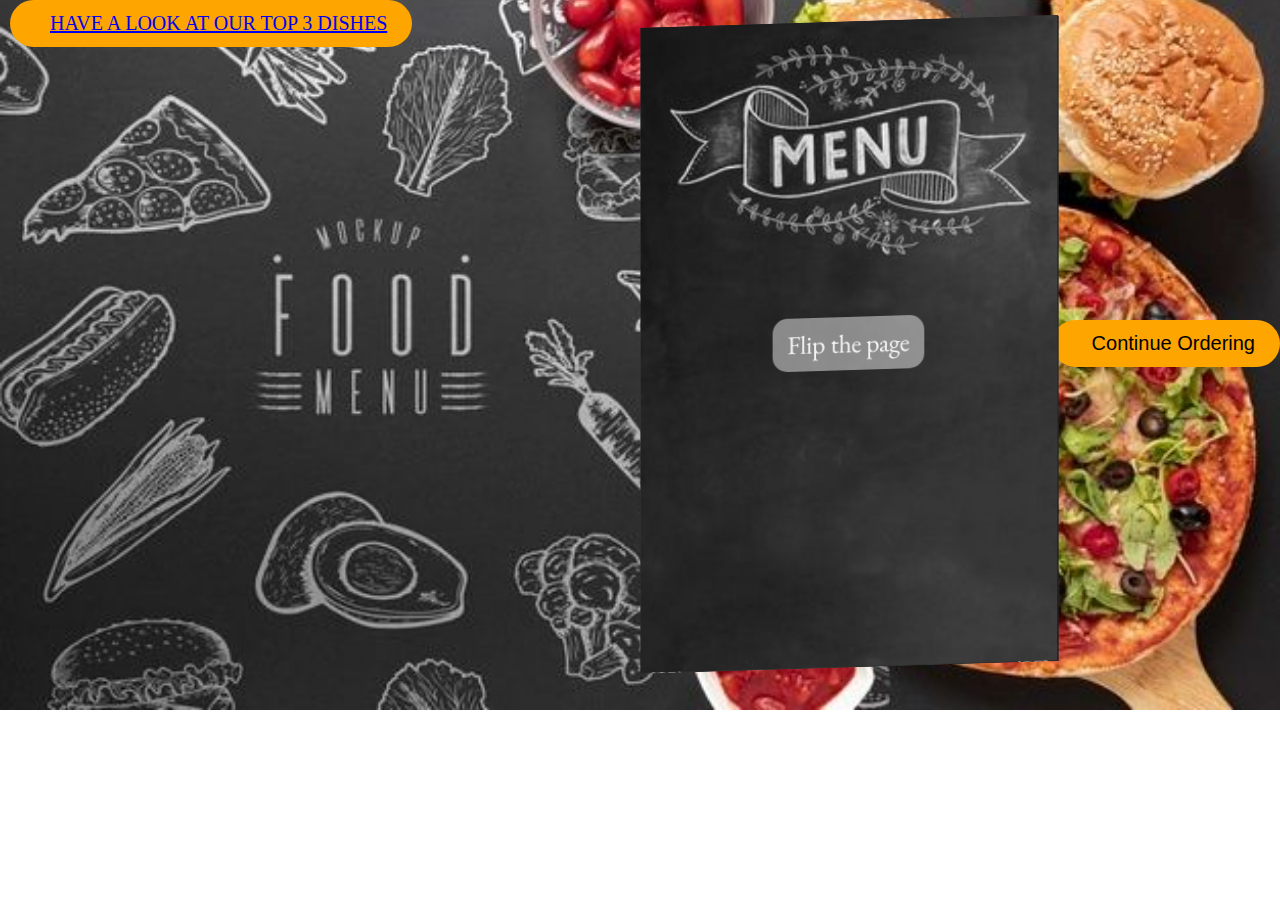
<file: page2.html>
<!DOCTYPE html>
<html lang="en" >
<head>
  <meta charset="UTF-8">
  <title>Menu-Card</title>
  <link rel='stylesheet' href='https://cdnjs.cloudflare.com/ajax/libs/font-awesome/5.15.4/css/all.min.css'>
  <link rel="stylesheet" href="https://fonts.googleapis.com/css?family=Amatic+SC"><style>
  @import url("https://fonts.googleapis.com/css2?family=Lora&display=swap");
@import url("https://fonts.googleapis.com/css2?family=EB+Garamond&display=swap");
* {
  margin: 0;
  box-sizing: border-box;
}

.instruction, .book {
  position: absolute;
  top: 50%;
  left: 50%;
  transform: translate(-50%, -50%);
}

body {
  width: 100%;
  height: 90vh;
  min-width: 900px;
  min-height: 700px;
  background-image: linear-gradient(135deg,#5961f9ad 10%, #5961f9ad 100%);
  color: beige;
 background-image: url("b4.jpg");
  height: 100%;
  background-position: center;
  background-repeat: no-repeat;
  background-size: cover;
background-size:;

  position: relative;
}

.book {
  width: 847px;
  height: 654.5px;
  transform: translate(-50%, -50%) rotatex(10deg) rotatey(-10deg);
  transform-style: preserve-3d;
}

.page {
  width: 423.5px;
  height: 654.5px;
  background: #eee;
  position: absolute;
  top: 0;
  right: 0;
  transition: transform 1s;
}

.page:nth-child(1) {
  padding: 5% 4% 4% 5%;
  transform-origin: 0% 50%;
  transform: translatez(-1px);
  background-image: url("c.jpg");
  background-size:cover;
}

.left-side:nth-child(1) {
  transform: translatez(1px) rotatey(-180deg);
}

.page:nth-child(2) {
  padding: 3% 5% 4% 4%;
  transform-origin: 100% 50%;
  transform: translatez(-2px) scalex(-1) translatex(100%);
  background-image: url("menu.jpg");
  background-size: contain;
}

.left-side:nth-child(2) {
  transform: translatez(2px) scalex(-1) translatex(100%) rotatey(180deg);
}

.page:nth-child(3) {
  padding: 5% 4% 4% 5%;
  transform-origin: 0% 50%;
  transform: translatez(-3px);
  background-image: url("menu.jpg");
  background-size: contain;
}

.left-side:nth-child(3) {
  transform: translatez(3px) rotatey(-180deg);
}

.page:nth-child(4) {
  padding: 5% 5% 4% 4%;
  transform-origin: 100% 50%;
  transform: translatez(-4px) scalex(-1) translatex(100%);
  background-image: url("menu.jpg");
  background-size: contain;
}

.left-side:nth-child(4) {
  transform: translatez(4px) scalex(-1) translatex(100%) rotatey(180deg);
}

.page:nth-child(5) {
  padding: 5% 4% 4% 5%;
  transform-origin: 0% 50%;
  transform: translatez(-5px);
  background-image: url("menu.jpg");
  background-size: contain;
}

.left-side:nth-child(5) {
  transform: translatez(5px) rotatey(-180deg);
}

.page:nth-child(6) {
  padding: 5% 5% 4% 4%;
  transform-origin: 100% 50%;
  transform: translatez(-6px) scalex(-1) translatex(100%);
  background-image: url("menu.jpg");
  background-size: contain;
}

.left-side:nth-child(6) {
  transform: translatez(6px) scalex(-1) translatex(100%) rotatey(180deg);
}

.page:nth-child(7) {
  padding: 5% 4% 4% 5%;
  transform-origin: 0% 50%;
  transform: translatez(-7px);
  background-image: url("menu.jpg");
  background-size: contain;
}

.left-side:nth-child(7) {
  transform: translatez(7px) rotatey(-180deg);
}

.page:nth-child(8) {
  padding: 5% 5% 4% 4%;
  transform-origin: 100% 50%;
  transform: translatez(-8px) scalex(-1) translatex(100%);
  background-image: url("menu.jpg");
  background-size: contain;
}

.left-side:nth-child(8) {
  transform: translatez(8px) scalex(-1) translatex(100%) rotatey(180deg);
}

.page:nth-child(9) {
  padding: 5% 4% 4% 5%;
  transform-origin: 0% 50%;
  transform: translatez(-9px);
  background-image: url("menu.jpg");
  background-size: contain;
}

.left-side:nth-child(9) {
  transform: translatez(9px) rotatey(-180deg);
}

.page:nth-child(10) {
  padding: 5% 5% 4% 4%;
  transform-origin: 100% 50%;
  transform: translatez(-10px) scalex(-1) translatex(100%);
  background-image: url("menu.jpg");
  background-size: contain;}

.left-side:nth-child(10) {
  transform: translatez(10px) scalex(-1) translatex(100%) rotatey(180deg);
}

.page:nth-child(11) {
  padding: 5% 4% 4% 5%;
  transform-origin: 0% 50%;
  transform: translatez(-11px);
  background-image: url("menu.jpg");
  background-size: contain;
}

.left-side:nth-child(11) {
  transform: translatez(11px) rotatey(-180deg);
}

.page:nth-child(12) {
  padding: 5% 5% 4% 4%;
  transform-origin: 100% 50%;
  transform: translatez(-12px) scalex(-1) translatex(100%);
  background-image: url("menu.jpg");
  background-size: contain;
}

.page:nth-child(100) {
  padding: 3% 5% 4% 4%;
  transform-origin: 100% 50%;
  transform: translatez(-100px) scalex(-1) translatex(100%);
  background-image: url("menu.jpg");
  background-size: contain;
}

.left-side:nth-child(100) {
  transform: translatez(100px) scalex(-1) translatex(100%) rotatey(180deg);
}

.cover-front:nth-child(1) {
  text-align: center;
  background-image: url("c.jpg");
  background-repeat: no-repeat;
  background-size:cover;
}
.cover-front:nth-child(1) h1 {
 font-family: "Amatic SC", sans-serif;
  font-size: 90px;
  color: whitesmoke;
  margin-top: 150px;
  text-transform: uppercase;
}

table {
  margin-bottom: 4%;
  font-family: "Amatic SC", sans-serif;
  font-size: 23px;
  width: 100%;
}

.page:nth-child(3) p:first-of-type:first-letter {
  font-size: 32px;
  background-image: url("menu.jpg");
}

.instruction {
 
  font-size: 26px;
  font-family: "EB Garamond", serif;
  color: whitesmoke;
  background: #fff7;
  border-radius: 15px;
  padding: 10px 15px;
}
.ab button{
    margin-top: 25%;
    color:black;
  font-size: 20px;
  float:right;
  padding: 12px 25px;
  border-radius: 50px;
  display: inline-block;
  border: 0;
  outline: 0;
  background-color:orange;
  background-attachment: fixed;
  padding-left: 40px;
  margin-left: 150px ;
}
.bc {

    color:black;
  font-size: 20px;
 
  padding: 12px 25px;
  border-radius: 50px;
  display: inline-block;
  border: 0;
  outline: 0;
  background-color:orange;
  background-attachment: fixed;
  padding-left: 40px;
  margin-left: 10px ;
}
</style>
</head>
<body>
<!-- partial:index.partial.html -->

<div class="book">
  <div class="page cover-front" onclick="movePage(this, 1)">
    <div class="instruction">Flip the page</div>
  </div>

  
  <div class="page cover-front" onclick="movePage(this, 2)">
  <table>
<tr>
    <td> <br><img src="i1.jpg" width="350" margin-top="100 px"> </td>
<td>  </td>
</tr>
<tr>
    <td><br> <img src="i3.jpg" width="350" > </td>
<td> </td>
</tr>
</table>
</div>
  <div class="page text-page" onclick="movePage(this, 3)">
    
   
    <table>
        <tr>
            <td><h1 style="color:orange" align="center" >Sandwich</h1></td></tr>
    <tr>
        <tr>
          <td> Bombay Veg Sandwich. </td>
          <td>Rs.50</td>
        </tr>
        <tr>
            <td>Aloo Grilled Sandwich.  </td>
            <td>Rs.60</td>
          </tr>
            <tr> 
                <td>  Paneer Bhurji Sandwich. </td>
                <td>Rs.80</td>
              </tr><tr>
                <td> Mixed Vegetable Sandwich. </td>
                <td>Rs.80</td>
              </tr><tr>
                <td>Corn Cheese Sandwich. </td>
                <td>Rs.90</td>
              </tr><tr>
                <td> Mushroom Sandwich.  </td>
                <td>Rs.100</td>
              </tr>
      </table>
      <table>
        <tr>
            <td><h1 style="color:orange" align="center" >Pizza</h1></td></tr>
    <tr>
            <tr>
                <td> Capsicum Pizza</td>
                <td>Rs.90</td>
              </tr>
              <tr>
                <td>Corn Cheese Pizza. </td>
                <td>Rs.100</td>
              </tr><tr>
                <td> Cheese n Tomato Pizza ·   </td>
                <td>Rs.100</td>
              </tr>
              <tr>
                <td> Cheesy Pizza.  </td>
                <td>Rs.100</td>
              </tr>
                <tr> 
                    <td>  Paneer & Onion Pizza </td>
                    <td>Rs.110</td>
                  </tr>
           
         
          
        </table>

    
  </div>
  <div class="page text-page" onclick="movePage(this, 4)"> 
        <table>
            <tr>
                <td><h1 style="color:orange" align="center" >South-Indian Food</h1></td></tr>
        <tr>
          <td> Idli-Sambhar </td>
          <td>Rs.50</td>
        </tr>
        <tr>
            <td>Sambhar Vada  </td>
            <td>Rs.50</td>
          </tr>
            <tr> 
                <td>  Masala Dosa  </td>
                <td>Rs.100</td>
              </tr><tr>
                <td> Paneer Masala Dosa </td>
                <td>Rs.110</td>
              </tr><tr>
                <td>Rawa Dosa </td>
                <td>Rs.120</td>
              </tr><tr>
                <td> Onion Uttapam  </td>
                <td>Rs.100</td>
              </tr>
              <tr>
                <td> Tomato Uttapam  </td>
                <td>Rs.100</td>
              </tr> <tr>
                <td> Sambhar Rice	 </td>
                <td>Rs.120</td>
              </tr>
      </table> 

  </div>
  <div class="page text-page " onclick="movePage(this, 5)">
    <table>
        <tr>
            <td><h1 style="color:orange" align="center">Chineese</h1></td></tr>
    <tr>
      <td>Veg Hakka Noodles </td>
      <td>Rs.70</td>
    </tr>
    <tr>
        <td>Chilli Garlic Noodles </td>
        <td>Rs.90</td>
      </tr>
        <tr> 
            <td> Veg. Fried Rice </td>
            <td>Rs.90</td>
          </tr><tr>
            <td> Manchurian (Gravy) </td>
            <td>Rs.100</td>
          </tr><tr>
            <td>Veg Chopsouey</td>
            <td>Rs.100</td>
          </tr><tr>
            <td> Spring Roll </td>
            <td>Rs.110</td>
          </tr>
          <tr>
            <td> Chilly Paneer Dry  </td>
            <td>Rs.100</td>
          </tr> 
  </table> 
  <table>
    <tr>
        <td><h1 style="color:orange" align="center">Pasta</h1></td></tr>
<tr>
  <td>White sauce pasta</td>
  <td>Rs.130</td>
</tr>
<tr>
    <td>Red sauce pasta  </td>
    <td>Rs.120</td>
  </tr><tr>
    <td>Pink sauce pasta</td>
    <td>Rs.140</td>
  </tr>
</table> 
  </div>
  <div class="page text-page" onclick="movePage(this, 6)"></div>
 
</div><div class='ab'>
    <a href='page3.html'><button > Continue Ordering</button></a></div>
    <div class='bc'>
<a href='page5.html'> HAVE A LOOK AT OUR TOP 3 DISHES</a>
</div>
<script>
    let currentPage = 1;

function toggleClass(e, toggleClassName) {
  if(e.className.includes(toggleClassName)) {
    e.className = e.className.replace(' ' + toggleClassName, '');
  } else {
    e.className += ' ' + toggleClassName;
  }
}

function movePage(e, page) {
  if (page == currentPage) {
    currentPage+=2;
    toggleClass(e, "left-side");
    toggleClass(e.nextElementSibling, "left-side");
    
  }
  else if (page = currentPage - 1) {
    currentPage-=2;
    toggleClass(e, "left-side");
    toggleClass(e.previousElementSibling, "left-side");
  }
  
}
</script>
</body>
</html>
</file>
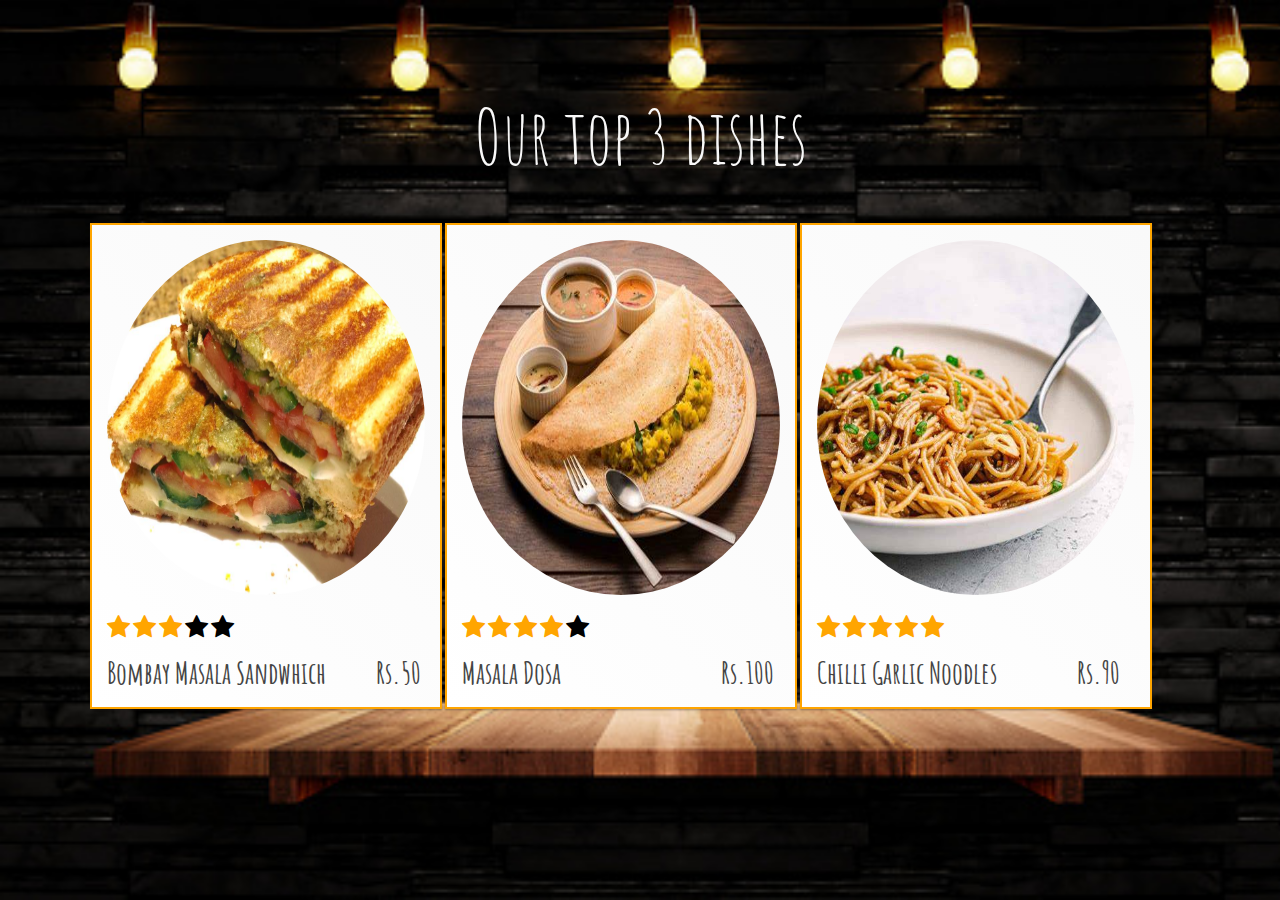
<file: page5.html>
<html>
<head>
<title>Top 3 dishes</title>
<meta charset="UTF-8">
<meta name="viewport" content="width=device-width, initial-scale=1">
<link rel="stylesheet" href="https://www.w3schools.com/w3css/4/w3.css">
<link rel="stylesheet" href="https://cdnjs.cloudflare.com/ajax/libs/font-awesome/4.7.0/css/font-awesome.min.css">
<link rel="stylesheet" href="https://fonts.googleapis.com/css?family=Amatic+SC">
<style>
	*{
  box-sizing:border-box;
  -moz-box-sizing:border-box;
}
body,h1,h2,h3,h4,h5,h6 {font-family: "Amatic SC", sans-serif}
h1{
	margin-top:80px;
    font-size: 5rem;
	color: #F9F9F9
}
body{
  font-family:  "Amatic SC", sans-serif;
margin-top: 0%;
  background-repeat: no-repeat;
  background-size: cover;
  background-image: url("bg.jpg");
  
}
#wrap{
	width: 90%;
	max-width: 1100px;
	margin: 30px auto;
}
.columns_2 figure{
   width:49%;
   margin-right:1%;
   
}
.columns_2 figure:nth-child(2){
	margin-right: 0;
}
.columns_3 figure{
   width:32%;
   margin-right:1%;
}
.columns_3 figure:nth-child(3){
	margin-right: 0;
}

#columns figure:hover{
	-webkit-transform: scale(1.1);
	-moz-transform:scale(1.1);
	transform: scale(1.1);

}
#columns:hover figure:not(:hover) {
	opacity: 0.4;
}
div#columns figure {
	display: inline-block;
	background: orange;
	border: 2px solid orange;
	box-shadow: 0 1px 2px rgba(34, 25, 25, 0.4);
	margin: 0 0px 15px;
	-webkit-column-break-inside: avoid;
	-moz-column-break-inside: avoid;
	column-break-inside: avoid;
	padding: 15px;
	padding-bottom: 5px;
	background: -webkit-linear-gradient(45deg, #FFF, #F9F9F9);
	opacity: 1;
	-webkit-transition: all .3s ease;
	-moz-transition: all .3s ease;
	-o-transition: all .3s ease;
	transition: all .3s ease;
}

div#columns figure img {
	width: 100%;
	
	padding-bottom: 15px;
	margin-bottom: 5px;
	background-repeat: no-repeat;
  background-size: cover;
  border-radius: 50%;
  height:370px;
}

div#columns figure figcaption {
    font-family: "Amatic SC", sans-serif;
    align-content: center;
  font-size: 2rem;
  color: #444;
  line-height: 1.5;
  height:60px;
  font-weight:600;
  text-overflow:ellipsis;
}
div#columns figure .checked {

  color: orange;
}
div#columns figure .fa {
  font-size: 25px;
}

@media screen and (max-width: 960px) { 
  #columns figure { width: 24%; }
}
@media screen and (max-width: 767px) {
  #columns figure { width:32%;}
}
@media screen and (max-width: 600px) {
  #columns figure { width: 49%;}
}
</style>
</head>
<body>
	<section>
    <h1 align="center">Our top 3 dishes</h1>
	<div id="wrap">
	<div id="columns" class="columns_3">
  <figure>
  <img src="t1.jpg">
  <span class="fa fa-star checked"></span>
<span class="fa fa-star checked"></span>
<span class="fa fa-star checked"></span>
<span class="fa fa-star"></span>
<span class="fa fa-star"></span>
	<figcaption>Bombay Masala Sandwhich 
        &nbsp;&nbsp;&nbsp;&nbsp;&nbsp;&nbsp;&nbsp;&nbsp;&nbsp;Rs.50
    </figcaption>
	</figure>
	<figure>
	<img src="t2.jpg">
	
<span class="fa fa-star checked"></span>
<span class="fa fa-star checked"></span>
<span class="fa fa-star checked"></span>
<span class="fa fa-star checked"></span>
<span class="fa fa-star"></span>
	<figcaption>Masala Dosa  &nbsp;&nbsp;&nbsp;&nbsp;&nbsp;&nbsp;&nbsp;&nbsp;&nbsp;&nbsp;&nbsp;&nbsp;&nbsp;&nbsp;&nbsp; &nbsp;&nbsp;&nbsp; &nbsp;&nbsp;&nbsp; &nbsp;&nbsp;&nbsp; &nbsp;&nbsp;&nbsp;Rs.100</figcaption>
	</figure>
  <figure>
	<img src="t3.jpg"><span class="fa fa-star checked"></span>
	<span class="fa fa-star checked"></span>
	<span class="fa fa-star checked"></span>
	<span class="fa fa-star checked"></span>
	<span class="fa fa-star checked"></span>
	<figcaption>Chilli Garlic Noodles
        &nbsp;&nbsp;&nbsp;&nbsp;&nbsp;&nbsp;&nbsp;&nbsp;&nbsp;&nbsp;&nbsp;&nbsp;&nbsp;&nbsp;&nbsp;Rs.90
    </figcaption>
    
	</figure>	
</div>
</section>
</body>
</html>
</file>
